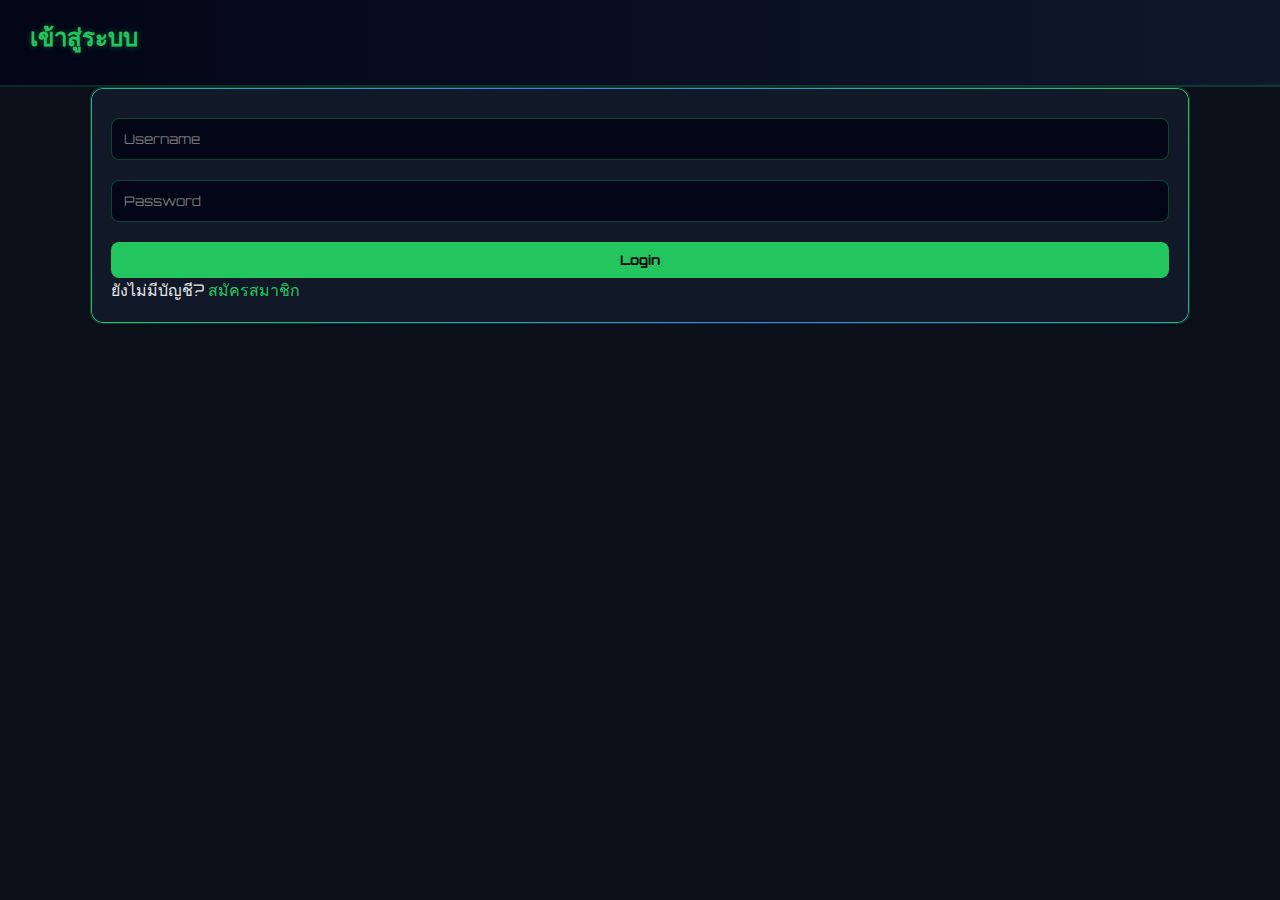
<file: index.html>
<!DOCTYPE html>
<html lang="th">
<head>
<meta charset="UTF-8">
<title>Badminton Shop</title>
<link rel="stylesheet" href="style.css">
</head>

<body onload="checkLogin()">

<header>
    <h1>🏸 Badminton Shop</h1>
    <button onclick="logout()">Logout</button>
</header>

<div class="container products">

    <div class="card">
        <h3>Yonex Astrox 99</h3>
        <p>ราคา 6,500 บาท</p>
        <button onclick="buyProduct('Astrox 99')">ซื้อ</button>
    </div>

    <div class="card">
        <h3>Li-Ning Turbo X</h3>
        <p>ราคา 3,900 บาท</p>
        <button onclick="buyProduct('Turbo X')">ซื้อ</button>
    </div>

    <div class="card">
        <h3>Victor Thruster K</h3>
        <p>ราคา 5,200 บาท</p>
        <button onclick="buyProduct('Thruster K')">ซื้อ</button>
    </div>

</div>

<script src="auth.js"></script>
<script src="script.js"></script>

</body>
</html>
</file>
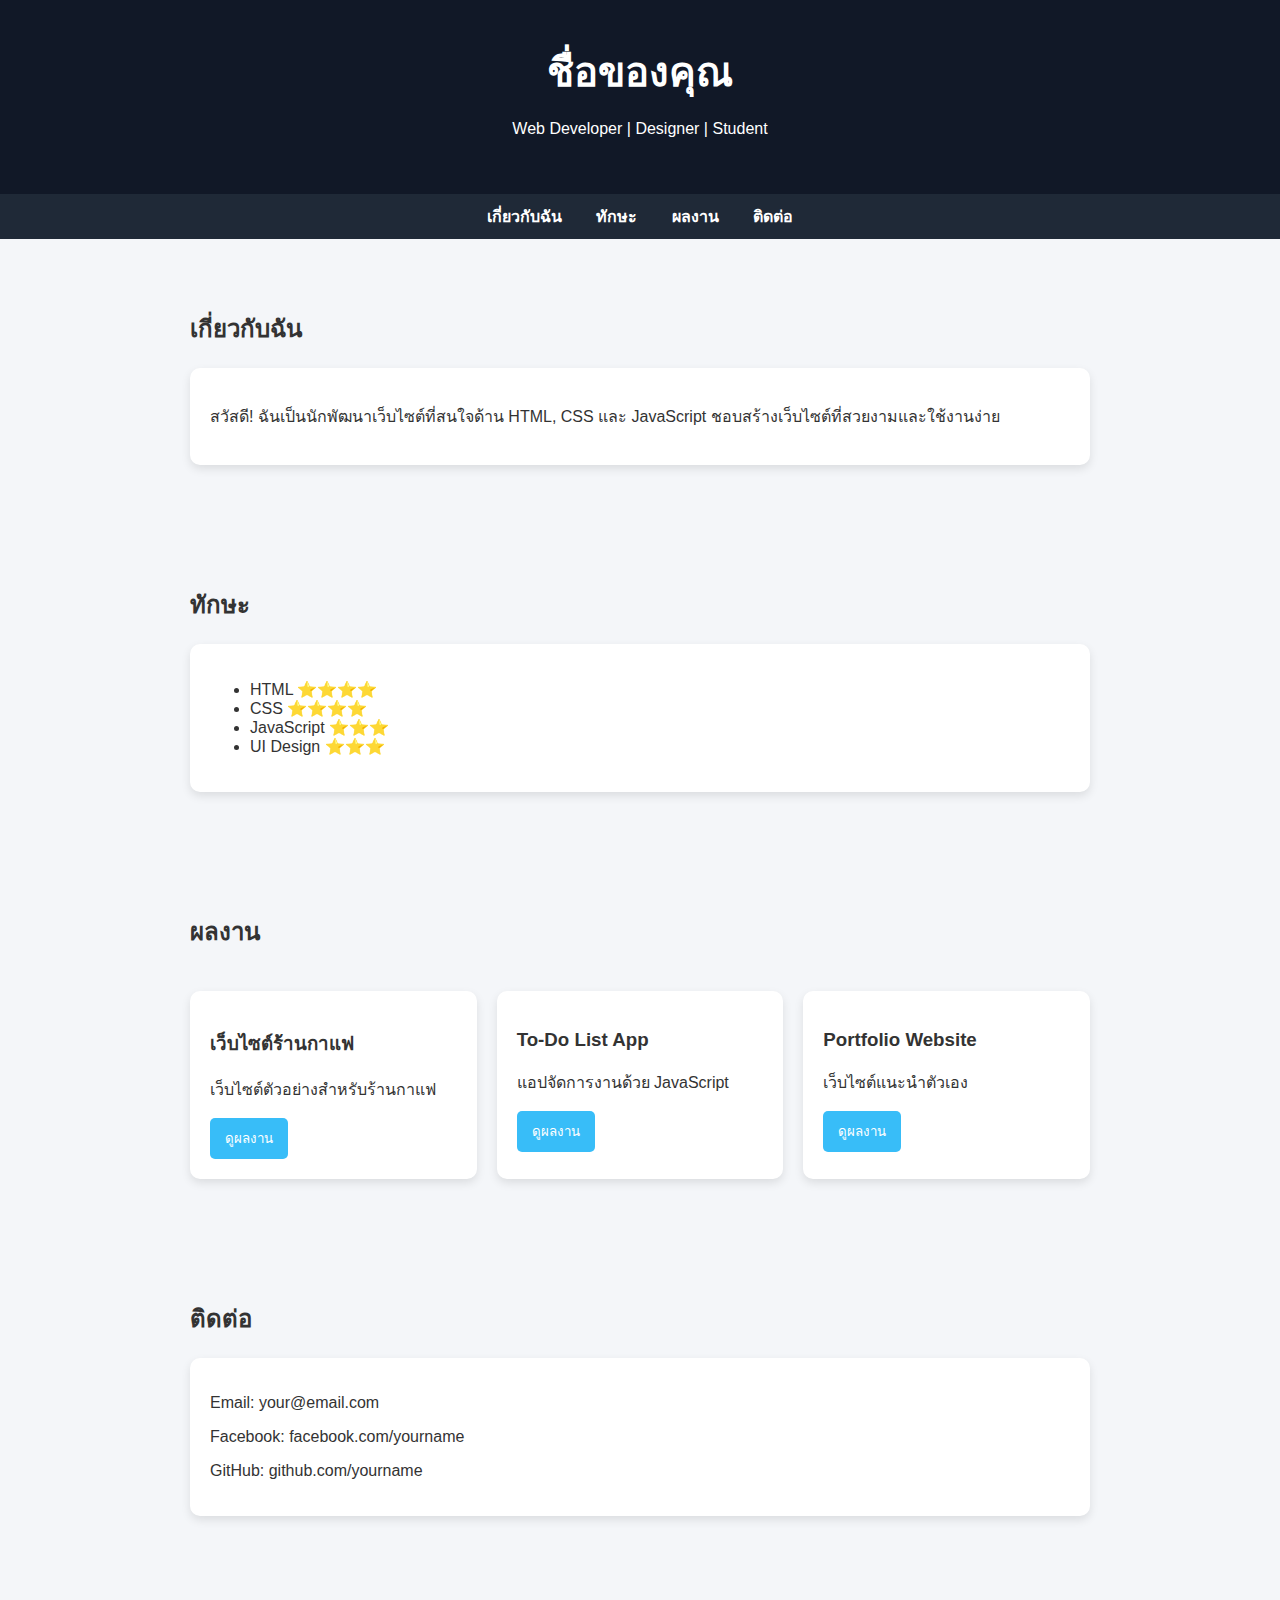
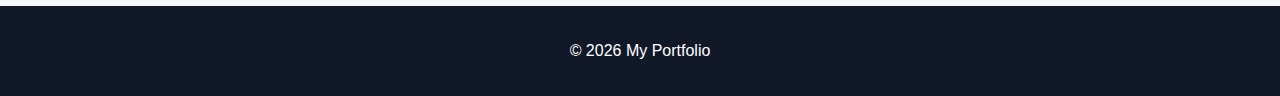
<file: in.html>
<!DOCTYPE html>
<html lang="th">
<head>
    <meta charset="UTF-8">
    <meta name="viewport" content="width=device-width, initial-scale=1.0">
    <title>My Portfolio</title>

    <style>
        body {
            margin: 0;
            font-family: Arial, sans-serif;
            background: #f4f6f9;
            color: #333;
        }

        header {
            background: #111827;
            color: white;
            text-align: center;
            padding: 40px 20px;
        }

        header h1 {
            margin: 0;
            font-size: 40px;
        }

        nav {
            background: #1f2937;
            text-align: center;
            padding: 10px;
        }

        nav a {
            color: white;
            margin: 0 15px;
            text-decoration: none;
            font-weight: bold;
        }

        nav a:hover {
            color: #38bdf8;
        }

        section {
            padding: 50px 20px;
            max-width: 900px;
            margin: auto;
        }

        .card {
            background: white;
            padding: 20px;
            margin-top: 20px;
            border-radius: 10px;
            box-shadow: 0 4px 10px rgba(0,0,0,0.1);
        }

        .projects {
            display: grid;
            grid-template-columns: repeat(auto-fit, minmax(250px,1fr));
            gap: 20px;
        }

        footer {
            background: #111827;
            color: white;
            text-align: center;
            padding: 20px;
            margin-top: 40px;
        }

        button {
            background: #38bdf8;
            border: none;
            padding: 10px 15px;
            color: white;
            border-radius: 5px;
            cursor: pointer;
        }

        button:hover {
            background: #0ea5e9;
        }
    </style>
</head>

<body>

<header>
    <h1>ชื่อของคุณ</h1>
    <p>Web Developer | Designer | Student</p>
</header>

<nav>
    <a href="#about">เกี่ยวกับฉัน</a>
    <a href="#skills">ทักษะ</a>
    <a href="#projects">ผลงาน</a>
    <a href="#contact">ติดต่อ</a>
</nav>

<section id="about">
    <h2>เกี่ยวกับฉัน</h2>
    <div class="card">
        <p>
            สวัสดี! ฉันเป็นนักพัฒนาเว็บไซต์ที่สนใจด้าน HTML, CSS และ JavaScript
            ชอบสร้างเว็บไซต์ที่สวยงามและใช้งานง่าย
        </p>
    </div>
</section>

<section id="skills">
    <h2>ทักษะ</h2>
    <div class="card">
        <ul>
            <li>HTML ⭐⭐⭐⭐</li>
            <li>CSS ⭐⭐⭐⭐</li>
            <li>JavaScript ⭐⭐⭐</li>
            <li>UI Design ⭐⭐⭐</li>
        </ul>
    </div>
</section>

<section id="projects">
    <h2>ผลงาน</h2>
    <div class="projects">
        <div class="card">
            <h3>เว็บไซต์ร้านกาแฟ</h3>
            <p>เว็บไซต์ตัวอย่างสำหรับร้านกาแฟ</p>
            <button>ดูผลงาน</button>
        </div>

        <div class="card">
            <h3>To-Do List App</h3>
            <p>แอปจัดการงานด้วย JavaScript</p>
            <button>ดูผลงาน</button>
        </div>

        <div class="card">
            <h3>Portfolio Website</h3>
            <p>เว็บไซต์แนะนำตัวเอง</p>
            <button>ดูผลงาน</button>
        </div>
    </div>
</section>

<section id="contact">
    <h2>ติดต่อ</h2>
    <div class="card">
        <p>Email: your@email.com</p>
        <p>Facebook: facebook.com/yourname</p>
        <p>GitHub: github.com/yourname</p>
    </div>
</section>

<footer>
    <p>© 2026 My Portfolio</p>
</footer>

</body>
</html>
</file>
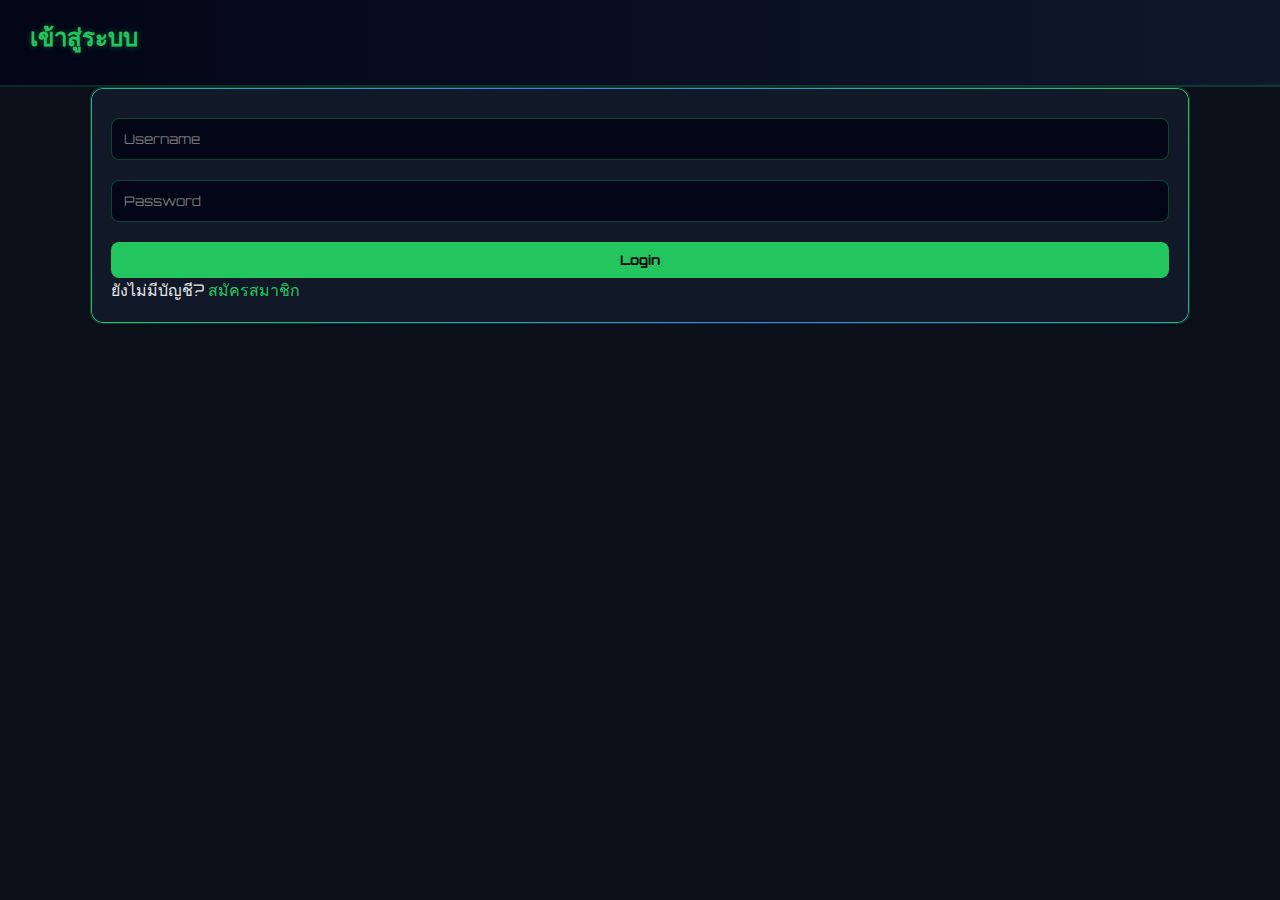
<file: login.html>
<!DOCTYPE html>
<html lang="th">
<head>
<meta charset="UTF-8">
<title>Login</title>
<link rel="stylesheet" href="style.css">
</head>

<body>
<header><h2>เข้าสู่ระบบ</h2></header>

<div class="container card">
    <input id="username" placeholder="Username">
    <input id="password" type="password" placeholder="Password">

    <button onclick="login()">Login</button>
    <p>ยังไม่มีบัญชี? <a href="register.html">สมัครสมาชิก</a></p>
</div>

<script src="auth.js"></script>
</body>
</html>
</file>
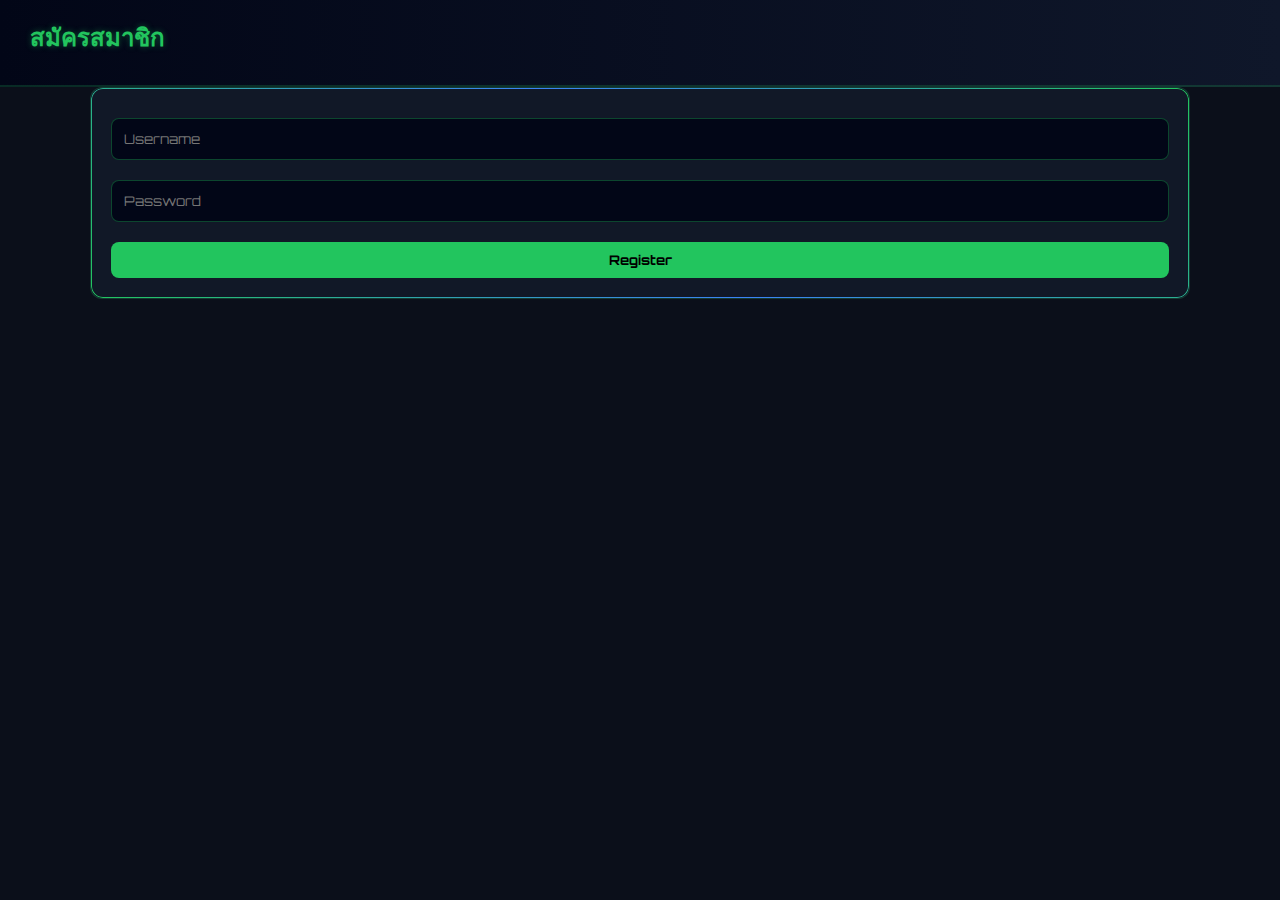
<file: register.html>
<!DOCTYPE html>
<html lang="th">
<head>
<meta charset="UTF-8">
<title>Register</title>
<link rel="stylesheet" href="style.css">
</head>

<body>
<header><h2>สมัครสมาชิก</h2></header>

<div class="container card">
    <input id="username" placeholder="Username">
    <input id="password" type="password" placeholder="Password">

    <button onclick="register()">Register</button>
</div>

<script src="auth.js"></script>
</body>
</html>
</file>
<file: style.css>
@import url('https://fonts.googleapis.com/css2?family=Orbitron:wght@400;600&display=swap');

*{
    margin:0;
    padding:0;
    box-sizing:border-box;
    font-family:'Orbitron',sans-serif;
}

body{
    background:#0b0f1a;
    color:#e5e7eb;
}

/* ===== HEADER ===== */
header{
    background:linear-gradient(90deg,#020617,#0f172a);
    padding:18px 30px;
    display:flex;
    justify-content:space-between;
    align-items:center;
    border-bottom:2px solid #22c55e33;
}

.logo{
    font-size:22px;
    color:#22c55e;
    text-shadow:0 0 10px #22c55e;
}

/* ===== CONTAINER ===== */
.container{
    max-width:1100px;
    margin:auto;
    padding:40px 20px;
}

/* ===== PRODUCT GRID ===== */
.products{
    display:grid;
    grid-template-columns:repeat(auto-fit,minmax(250px,1fr));
    gap:30px;
}

/* ===== CARD ===== */
.card{
    background:#111827;
    border-radius:12px;
    padding:20px;
    border:1px solid #22c55e33;
    transition:.3s;
    position:relative;
}

.card:hover{
    transform:translateY(-8px) scale(1.02);
    box-shadow:0 0 20px #22c55e55;
}

/* neon line */
.card::before{
    content:"";
    position:absolute;
    inset:0;
    border-radius:12px;
    padding:1px;
    background:linear-gradient(45deg,#22c55e,#3b82f6,#22c55e);
    -webkit-mask:
      linear-gradient(#000 0 0) content-box,
      linear-gradient(#000 0 0);
    -webkit-mask-composite:xor;
            mask-composite:exclude;
}

/* ===== BUTTON ===== */
button{
    width:100%;
    margin-top:10px;
    padding:10px;
    border:none;
    border-radius:8px;
    background:#22c55e;
    color:black;
    font-weight:bold;
    cursor:pointer;
    transition:.25s;
}

button:hover{
    background:#4ade80;
    box-shadow:0 0 15px #22c55e;
    transform:scale(1.05);
}

.logout{
    background:#ef4444;
    color:white;
}

.logout:hover{
    box-shadow:0 0 15px #ef4444;
}

/* ===== FORM ===== */
.form-box{
    max-width:420px;
    margin:100px auto;
}

input{
    width:100%;
    padding:12px;
    margin:10px 0;
    border-radius:8px;
    border:1px solid #22c55e55;
    background:#020617;
    color:white;
}

/* ===== CART ===== */
.cart{
    margin-top:35px;
}

.cart p{
    padding:6px 0;
}

/* ===== LINK ===== */
a{
    color:#22c55e;
    text-decoration:none;
}

a:hover{
    text-shadow:0 0 8px #22c55e;
}

/* ===== TITLES ===== */
h2,h3{
    margin-bottom:10px;
    color:#22c55e;
    text-shadow:0 0 6px #22c55e66;
}
</file>
